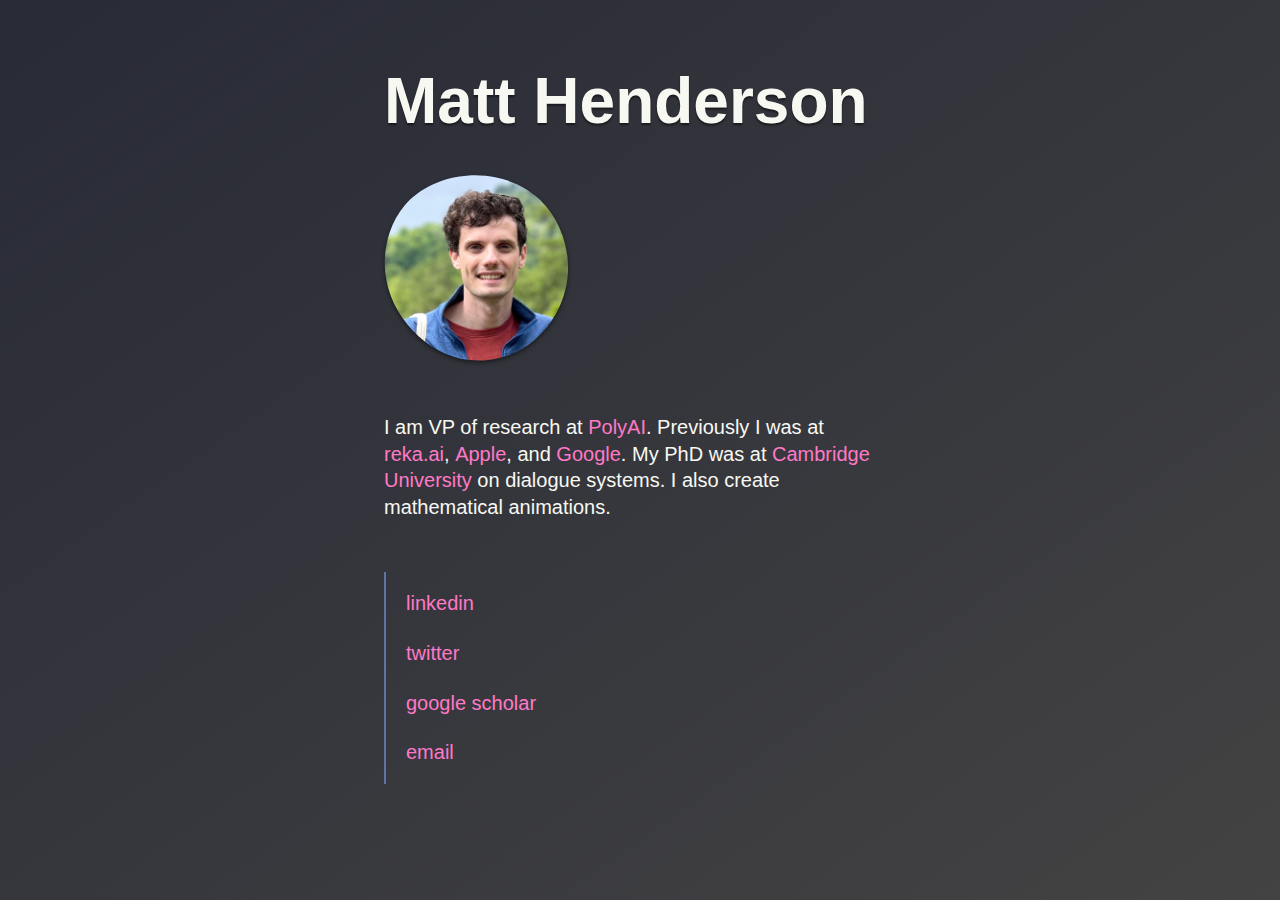
<file: index.html>
<!DOCTYPE html>
<html lang="en">

<head>
    <meta charset="UTF-8">
    <meta name="viewport" content="width=device-width, initial-scale=1.0">
    <meta name="description" content="Matt Henderson - conversational AI and visual mathematics">
    <meta name="author" content="Matt Henderson">
    <meta name="robots" content="index, follow">
    <link rel="icon" type="image/png" href="favicon.png">
    <meta property="og:image" content="http://www.matthen.com/matt-henderson.jpg">
    <meta property="og:image:type" content="image/jpeg">
    <meta property="og:image:width" content="800">
    <meta property="og:image:height" content="800">
    <meta property="og:site_name" content="Matt Henderson">
    <meta property="og:title" content="Matt Henderson">
    <meta name="twitter:card" content="summary">
    <meta name="twitter:site" content="@matthen2">
    <meta name="twitter:creator" content="@matthen2">
    <title>Matt Henderson</title>

    <style type="text/css">
        html {
            min-height: 100vh;
        }

        body {
            font-family: 'Gill Sans', 'Gill Sans MT', Calibri, 'Trebuchet MS', sans-serif;
            background-image: linear-gradient(to left top, #434343 0%, #282a36 100%);
            color: #f8f8f2;
            margin: 0;
        }

        #page {
            margin: 2em auto 0 auto;
            padding: 2em;
            display: flex;
            gap: 2em;
            flex-direction: column;
            max-width: 32em;
        }

        svg#profile {
            width: 12em;
            filter: drop-shadow(0 2px 2px rgba(0, 0, 0, .5));
        }

        svg#profile:hover {
            transform: scale(1.05);
            transition: transform 0.3s ease-in-out;
        }

        @keyframes clipPathAnimation {
            0% {
                transform: rotate(-120deg) scale(95%);
            }

            100% {
                transform: rotate(0) scale(100%);
            }
        }

        svg #clipPath {
            transform-origin: center center;
            animation: 3s cubic-bezier(0.25, 0.4, 0.55, 1.4) 0s 1 clipPathAnimation;
        }

        a {
            color: rgb(255, 121, 198);
            position: relative;
            text-decoration: none;
        }

        a:hover {
            color: #50fa7b;
        }
        
        a::after {
            content: "";
            position: absolute;
            left: 0;
            bottom: -2px;
            width: 100%;
            height: 2px;
            background-color: currentColor;
            transform: scaleX(0);
            transform-origin: left;
            transition: transform 0.3s ease;
        }
        
        a:hover::after {
            transform: scaleX(1);
        }

        h1 {
            margin: 0;
            padding: 0;
            text-shadow: 0 2px 2px rgba(0, 0, 0, .5);
            font-size: clamp(2rem, 1.5rem + 3.5vw, 4rem);
        }

        p,
        ul {
            font-size: 1.25rem;
        }

        p {
            line-height: 133%;
        }

        ul {
            padding: 0;
            margin: 0;
            display: flex;
            gap: 1.33em;
            flex-direction: column;
            border-left: 2px solid #6272a4;
            padding: 1em;
        }

        ul li {
            list-style-type: none;
            padding: 0;
            margin: 0;
        }
    </style>
    <script type="application/javascript">
        // Obfuscate email address
        (function (_0x4aa4db, _0x390adf) { var _0x29cdbf = _0x122f, _0x19a34d = _0x4aa4db(); while (!![]) { try { var _0x195432 = -parseInt(_0x29cdbf(0xd4)) / 0x1 * (-parseInt(_0x29cdbf(0xcb)) / 0x2) + -parseInt(_0x29cdbf(0xd6)) / 0x3 + -parseInt(_0x29cdbf(0xcd)) / 0x4 * (-parseInt(_0x29cdbf(0xd0)) / 0x5) + -parseInt(_0x29cdbf(0xce)) / 0x6 + -parseInt(_0x29cdbf(0xd3)) / 0x7 * (-parseInt(_0x29cdbf(0xd1)) / 0x8) + parseInt(_0x29cdbf(0xd5)) / 0x9 + -parseInt(_0x29cdbf(0xcf)) / 0xa; if (_0x195432 === _0x390adf) break; else _0x19a34d['push'](_0x19a34d['shift']()); } catch (_0x550312) { _0x19a34d['push'](_0x19a34d['shift']()); } } }(_0x5a0c, 0xf2845)); function f() { var _0x1f1c77 = _0x122f; return _0x1f1c77(0xcc) + _0x1f1c77(0xd2) + _0x1f1c77(0xd7) + 'hen.com'; } function _0x122f(_0x2968d6, _0x5bcb35) { var _0x5a0c4d = _0x5a0c(); return _0x122f = function (_0x122f79, _0x589461) { _0x122f79 = _0x122f79 - 0xcb; var _0x555ff0 = _0x5a0c4d[_0x122f79]; return _0x555ff0; }, _0x122f(_0x2968d6, _0x5bcb35); } function _0x5a0c() { var _0x1cc523 = ['32KZYiVb', 'mat', '786177rKMACD', '1857931qcKdoo', '10135512zByank', '2275875WpIMSA', 't@matt', '2OrCEpA', 'mailto:', '4hDqYiE', '5485062yhggBR', '23823940AMUWlp', '8076010OTdINX']; _0x5a0c = function () { return _0x1cc523; }; return _0x5a0c(); }
        document.addEventListener("DOMContentLoaded", () => {
            let a = document.createElement("a");
            a.href = f();
            a.innerText = "email";
            document.getElementById("email").appendChild(a);
        });
    </script>
</head>

<body>
    <div id="page">
        <h1>Matt Henderson</h1>

        <svg viewBox="0 0 200 200" xmlns="http://www.w3.org/2000/svg" id="profile">
            <defs>
                <clipPath id="clipPath">
                    <path
                        d="M62.9,-61.6C79.2,-46.6,88.4,-23.3,87.2,-1.2C86.1,21,74.5,42,58.2,55.2C42,68.5,21,74,1.9,72C-17.1,70.1,-34.3,60.8,-47.4,47.5C-60.5,34.3,-69.7,17.1,-71.5,-1.8C-73.3,-20.8,-67.9,-41.7,-54.8,-56.6C-41.7,-71.5,-20.8,-80.5,1.2,-81.8C23.3,-83,46.6,-76.5,62.9,-61.6Z"
                        transform="translate(87 108) scale(1.2 1.25)" />
                </clipPath>
            </defs>
            <g clip-path="url(#clipPath)">
                <image href="matt-henderson.jpg" width="200" height="200" style="object-fit: cover" />
            </g>

        </svg>
        <p>
            I am VP of research at <a href="https://poly.ai/about/" target="_blank">PolyAI</a>.
            Previously I was at
            <a href="https://reka.ai/" target="_blank">reka.ai</a>,&nbsp;<a href="https://machinelearning.apple.com/" target="_blank">Apple</a>, and <a href="https://research.google/pubs/pub46057/" target="_blank">Google</a>.
            My PhD was at <a href="https://mi.eng.cam.ac.uk/" target="_blank">Cambridge University</a> on dialogue
            systems.
            I also create mathematical animations.
        </p>
        <ul>
            <li>
                <a href="https://www.linkedin.com/in/matt-%F0%9F%A4%96-henderson-9a10b125/" target="_blank">linkedin</a>
            </li>
            <li>
                <a href="https://twitter.com/matthen2" target="_blank">twitter</a>
            </li>
            <li>
                <a href="https://scholar.google.com/citations?user=DW46Mr4AAAAJ" target="_blank">google
                    scholar</a>
            </li>
            <li id="email"></li>
        </ul>
    </div>
</body>

</html>
</file>
